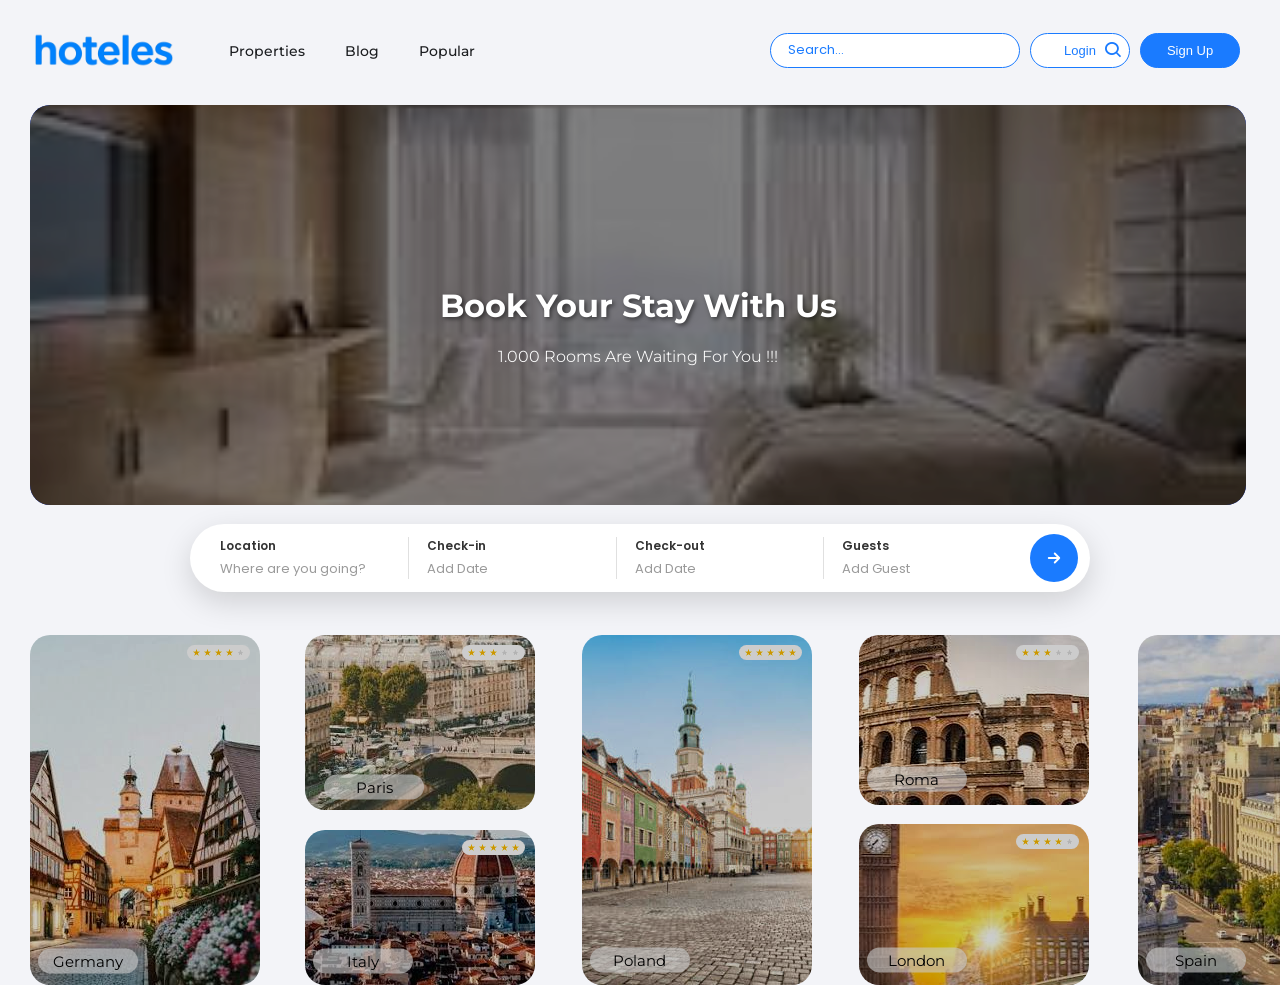
<file: index.html>
<!doctype html> 
<html lang="en">
  <head>
    <meta charset="UTF-8" />
    <meta name="viewport" content="width=device-width, initial-scale=1.0" />
    <link rel="stylesheet" href="style.css?v=4" />
    <link href='https://unpkg.com/boxicons@2.1.4/css/boxicons.min.css' rel='stylesheet'>
    <title>Document</title>
  </head>
  <body>
    <nav>
      <div class="nav-left">
        <div class="logo">
          <img src="logoo.png" alt="logo" class="img-logo" />
        </div>
        <ul>
          <li><a href="properties.html">Properties</a></li>
          <li><a href="blog.html">Blog</a></li>
          <li><a href="popular.html">Popular</a></li>
        </ul>
      </div>
      <div class="btn">
        <div class="search-bar">
          <input type="text" placeholder="Search..." />
          <button class="search-button" aria-label="Search">
            <i class='bx bx-search'></i>
          </button>
        </div>
        <button class="btn-login">Login</button>
        <button class="btn-signup">Sign Up</button>
      </div>
    </nav>
    <div class="container">
      <img src="hotel3.jpeg" alt="hotel" />
      <p class="hotel-title">Book Your Stay With Us</p>
      <p class="deskripsi">1.000 Rooms Are Waiting For You !!!</p>
    </div>
    <div class="Booking-bar">
      <div class="book-field">
        <label class="book-label">Location</label>
        <input
          class="book-input"
          type="text"
          placeholder="Where are you going?"
        />
      </div>
      <div class="book-field">
        <label class="book-label">Check-in</label>
        <input class="book-input" type="text" placeholder="Add Date" />
      </div>
      <div class="book-field">
        <label class="book-label">Check-out</label>
        <input class="book-input" type="text" placeholder="Add Date" />
      </div>
      <div class="book-field">
        <label class="book-label">Guests</label>
        <input class="book-input" type="text" placeholder="Add Guest" />
      </div>
      <button class="book-search" aria-label="Search">
        <svg
          width="18"
          height="18"
          viewBox="0 0 24 24"
          fill="none"
          xmlns="http://www.w3.org/2000/svg"
        >
          <path
            d="M5 12H19M19 12L13 6M19 12L13 18"
            stroke="white"
            stroke-width="2.5"
            stroke-linecap="round"
            stroke-linejoin="round"
          />
        </svg>
      </button>
    </div>
    <div class="er1">
      <img src="er1.jpeg" alt="hotel" />
      <div class="er1-text">
        <p>Germany</p>
      </div>
       <div class="star-rating">
  <span class="active">&#9733;</span> 
  <span class="active">&#9733;</span>
  <span class="active">&#9733;</span>
  <span class="active">&#9733;</span>
  <span class="inactive">&#9733;</span> 
</div>
    </div>
    <div class="er2">
      <img src="er2.jpeg" alt="hotel" />
      <div class="er2-text">
        <p>Paris</p>
      </div>
      <div class="star-rating">
  <span class="active">&#9733;</span> 
  <span class="active">&#9733;</span>
  <span class="active">&#9733;</span>
  <span class="inactive">&#9733;</span>
  <span class="inactive">&#9733;</span> 
</div>
    </div>
    <div class="er3">
      <img src="er3.jpeg" alt="hotel" />
      <div class="er3-text">
        <p>Italy</p>
      </div>
      <div class="star-rating">
  <span class="active">&#9733;</span> 
  <span class="active">&#9733;</span>
  <span class="active">&#9733;</span>
  <span class="active">&#9733;</span>
  <span class="active">&#9733;</span>
</div>
    </div>
    <div class="er4">
      <img src="er4.jpeg" alt="hotel" />
      <div class="er4-text">
        <p>Poland</p>
      </div>
      <div class="star-rating">
  <span class="active">&#9733;</span> 
  <span class="active">&#9733;</span>
  <span class="active">&#9733;</span>
  <span class="active">&#9733;</span>
  <span class="active">&#9733;</span>
</div>
    </div>
    <div class="er5">
      <img src="er5.jpeg" alt="hotel" />
      <div class="er5-text">
        <p>Roma</p>
      </div>
      <div class="star-rating">
  <span class="active">&#9733;</span> 
  <span class="active">&#9733;</span>
  <span class="active">&#9733;</span>
  <span class="inactive">&#9733;</span>
  <span class="inactive">&#9733;</span> 
</div>
    </div>
    <div class="er6">
      <img src="er6.jpeg" alt="hotel" />
      <div class="er6-text">
        <p>London</p>
      </div>
      <div class="star-rating">
  <span class="active">&#9733;</span> 
  <span class="active">&#9733;</span>
  <span class="active">&#9733;</span>
  <span class="active">&#9733;</span>
  <span class="inactive">&#9733;</span> 
</div>
    </div>
    <div class="er7">
      <img src="er7.jpeg" alt="hotel" />
      <div class="er7-text">
        <p>Spain</p>
      </div>
      <div class="star-rating">
  <span class="active">&#9733;</span> 
  <span class="active">&#9733;</span>
  <span class="active">&#9733;</span>
  <span class="active">&#9733;</span>
  <span class="inactive">&#9733;</span> 
</div>
    </div>
    </div>
  </body>
</html>
</file>
<file: style.css>
@import url("https://fonts.googleapis.com/css2?family=Poppins:wght@200;300;400;500;600;700&display=swap");
@import url("https://fonts.googleapis.com/css2?family=Montserrat:wght@100;200;300;400;500;600;700;800;900&display=swap");

* {
  margin: 0;
  padding: 0;
  box-sizing: border-box;
}

body {
  font-family: "Montserrat", sans-serif;
  background-color: #f3f4f8;
}

.container {
  width: 95%;
  height: 400px;
  display: flex;
  justify-content: center;
  align-items: center;
  background-color: #0937ec;
  border-radius: 20px;
  margin-top: 5px;
  margin-left: 30px;
  margin-bottom: 35px;
  position: relative;
  overflow: hidden;
}

.hotel-title {
  position: absolute;
  top: 50%;
  left: 50%;
  transform: translate(-50%, -50%);
  font-size: 32px;
  font-weight: 700;
  color: #ffffff;
  z-index: 2;
  text-shadow: 2px 2px 4px rgba(0, 0, 0, 0.5);
}

.Booking-bar {
  position: absolute;
  font-family: "Poppins", sans-serif;
  top: 62%;
  left: 50%;
  transform: translate(-50%, -50%);
  z-index: 3;
  background-color: white;
  border-radius: 999px;
  box-shadow: 0 10px 30px rgba(0, 0, 0, 0.15);
  width: 85%;
  max-width: 900px;
  display: flex;
  align-items: center;
  justify-content: space-between;
  padding: 10px 12px;
}

.book-field {
  display: flex;
  flex-direction: column;
  justify-content: center;
  padding: 0 18px;
  border-right: 1px solid #e0e0e0;
  flex: 1;
  min-width: 0;
}

.book-field:last-of-type {
  border-right: none;
}

.book-label {
  font-size: 12px;
  font-weight: 600;
  color: #333333;
  margin-bottom: 4px;
}

.book-input {
  border: none;
  outline: none;
  background: transparent;
  font-family: "Poppins", sans-serif;
  font-size: 13px;
  font-weight: 400;
  color: #000000;
  width: 100%;
}

.book-input::placeholder {
  color: #9a9a9a;
}

.book-search {
  flex-shrink: 0;
  width: 48px;
  height: 48px;
  border-radius: 50%;
  border: none;
  background-color: #1a7bff;
  color: #ffffff;
  display: flex;
  align-items: center;
  justify-content: center;
  cursor: pointer;
  transition: background-color 0.3s ease;
}

.book-search:hover {
  background-color: #0f64d8;
}

.deskripsi {
  font-family: "Montserrat", sans-serif;
  position: absolute;
  bottom: 130px;
  left: 50%;
  transform: translate(-50%, -50%);
  font-size: 16px;
  font-weight: 350;
  color: #ffffff;
  z-index: 2;
}

.container img {
  border-radius: 10px;
  width: 100%;
  height: 100%;
  object-fit: cover;
  filter: brightness(0.5);
}

nav {
  width: 100%;
  height: 100px;
  background-color: transparent;
  display: flex;
  justify-content: space-between;
  align-items: center;
  padding: 0 20px;
  text-align: center;
}

.search-bar {
  align-items: center;
  border: 1.5px solid #1a7bff;
  left: 200px;
  display: flex;
  border-radius: 20px;
  width: 250px;
  height: 35px;
  background: white;
  padding: 0 2px;
}

.search-bar input {
  border: none;
  outline: none;
  background: transparent;
  padding: 0 10px;
  font-family: "Poppins", sans-serif;
  font-size: 13px;
  font-weight: 400;
  color: #1a7bff;
  text-align: left;
  padding-left: 15px;
  align-items: center;
  top: 50%;
  transform: translateY(-1%);
}

.search-bar input::placeholder {
  color: #1a7bff;
}

.search-bar .search-button {
  border: none;
  outline: none;
  background: transparent;
  font-family: "Poppins", sans-serif;
  font-size: 20px;
  font-weight: 400;
  color: #1a7bff;
  left: 50%;
  top: 50%;
  transform: translate(270%, 5%);
  cursor: pointer;
}

.nav-left {
  display: flex;
  align-items: center;
  gap: 10px;
}

.logo {
  display: flex;
  align-items: center;
  margin-right: 20px;
  margin-left: 9px;
}

.logo img {
  width: 150px;
}

nav ul {
  display: flex;
  align-items: center;
}

nav ul li {
  list-style: none;
}

nav ul li a {
  font-size: 14px;
  font-weight: 500;
  color: #1c1e21;
  padding: 10px 20px;
  text-decoration: none;
}

nav ul li a:hover {
  color: #8c8c8c;
  border-bottom: 1.5px solid #8c8c8c;
}

nav ul li a:active {
  color: #8c8c8c;
  border-bottom: 1.5px solid #8c8c8c;
}

.btn {
  display: flex;
  align-items: center;
  gap: 10px;
  right: 200px;
}

.btn-login {
  background-color: #ffffff;
  font-size: 13px;
  font-weight: 500;
  border-radius: 20px;
  border-color: #1a7bff;
  border-style: solid;
  border-width: 1.5px;
  width: 100px;
  height: 35px;
  color: #1a7bff;
  transition: all 0.3s ease;
}

.btn-login:hover {
  background-color: #1a7bff;
  color: #ffffff;
  box-shadow: 0px 4px 15px rgba(58, 58, 58, 0.3);
  cursor: pointer;
}

.btn-signup {
  background-color: #1a7bff;
  font-size: 13px;
  font-weight: 500;
  border-radius: 20px;
  border-color: #1a7bff;
  border-style: solid;
  border-width: 1.5px;
  width: 100px;
  height: 35px;
  color: #fefefe;
  margin-right: 20px;
  transition: all 0.3s ease;
}

.btn-signup:hover {
  background-color: #ffffff;
  color: #1a7bff;
  box-shadow: 0px 4px 15px rgba(58, 58, 58, 0.3);
  cursor: pointer;
}

.er1 {
  width: 18%;
  height: 350px;
  display: flex;
  justify-content: center;
  align-items: center;
  background-color: #0937ec;
  border-radius: 20px;
  margin-top: 130px;
  margin-left: 30px;
  position: relative;
  overflow: hidden;
  filter: brightness(0.8);
}

.er2 {
  width: 18%;
  height: 175px;
  display: flex;
  justify-content: center;
  align-items: center;
  background-color: #0937ec;
  border-radius: 20px;
  margin-top: -350px;
  margin-left: 305px;
  position: relative;
  overflow: hidden;
  filter: brightness(0.8);
}
.er3 {
  width: 18%;
  height: 155px;
  display: flex;
  justify-content: center;
  align-items: center;
  background-color: #0937ec;
  border-radius: 20px;
  margin-top: 19.5px;
  margin-left: 305px;
  position: relative;
  overflow: hidden;
  filter: brightness(0.8);
}
.er4 {
  width: 18%;
  height: 350px;
  display: flex;
  justify-content: center;
  align-items: center;
  background-color: #0937ec;
  border-radius: 20px;
  margin-top: -350px;
  margin-left: 582px;
  position: relative;
  overflow: hidden;
  filter: brightness(0.8);
}
.er5 {
  width: 18%;
  height: 170px;
  display: flex;
  justify-content: center;
  align-items: center;
  background-color: #0937ec;
  border-radius: 20px;
  margin-top: -350px;
  margin-left: 859px;
  position: relative;
  overflow: hidden;
  filter: brightness(0.8);
}
.er6 {
  width: 18%;
  height: 160.5px;
  display: flex;
  justify-content: center;
  align-items: center;
  background-color: #0937ec;
  border-radius: 20px;
  margin-top: 19.5px;
  margin-left: 859px;
  position: relative;
  overflow: hidden;
  filter: brightness(0.8);
}
.er7 {
  width: 18%;
  height: 350px;
  display: flex;
  justify-content: center;
  align-items: center;
  background-color: #0937ec;
  border-radius: 20px;
  margin-top: -350px;
  margin-left: 1138px;
  position: relative;
  overflow: hidden;
  filter: brightness(0.8);
}

.er1-text {
  position: absolute;
  top: 93%;
  left: 25%;
  transform: translate(-50%, -50%);
  font-size: 15px;
  font-weight: 400;
  color: #000000;
  z-index: 2;
  background-color: rgba(255, 255, 255, 0.607);
  border-radius: 15px;
  width: 100px;
  height: 25px;
  display: flex;
  justify-content: center;
  align-items: center;
}

.star-rating {
  position: absolute;
  top: 10px;
  right: 10px;
  display: flex;
  gap: 2px;
  background-color: white;
  padding: 1px 5px;
  border-radius: 15px;
  font-size: 10px;
  filter: brightness(1.1);
}

.star-rating .active {
  color: rgb(255, 170, 0);
}

.star-rating .inactive {
  color: #ccc;
}

.er2-text {
  position: absolute;
  top: 87%;
  left: 30%;
  transform: translate(-50%, -50%);
  font-size: 15px;
  font-weight: 400;
  color: #000000;
  z-index: 2;
  background-color: rgba(255, 255, 255, 0.607);
  border-radius: 15px;
  width: 100px;
  height: 25px;
  display: flex;
  justify-content: center;
  align-items: center;
}
.er3-text {
  position: absolute;
  top: 85%;
  left: 25%;
  transform: translate(-50%, -50%);
  font-size: 15px;
  font-weight: 400;
  color: #000000;
  z-index: 2;
  background-color: rgba(255, 255, 255, 0.607);
  border-radius: 15px;
  width: 100px;
  height: 25px;
  display: flex;
  justify-content: center;
  align-items: center;
}
.er4-text {
  position: absolute;
  top: 93%;
  left: 25%;
  transform: translate(-50%, -50%);
  font-size: 15px;
  font-weight: 400;
  color: #000000;
  z-index: 2;
  background-color: rgba(255, 255, 255, 0.607);
  border-radius: 15px;
  width: 100px;
  height: 25px;
  display: flex;
  justify-content: center;
  align-items: center;
}
.er5-text {
  position: absolute;
  top: 85%;
  left: 25%;
  transform: translate(-50%, -50%);
  font-size: 15px;
  font-weight: 400;
  color: #000000;
  z-index: 2;
  background-color: rgba(255, 255, 255, 0.607);
  border-radius: 15px;
  width: 100px;
  height: 25px;
  display: flex;
  justify-content: center;
  align-items: center;
}
.er6-text {
  position: absolute;
  top: 85%;
  left: 25%;
  transform: translate(-50%, -50%);
  font-size: 15px;
  font-weight: 400;
  color: #000000;
  z-index: 2;
  background-color: rgba(255, 255, 255, 0.607);
  border-radius: 15px;
  width: 100px;
  height: 25px;
  display: flex;
  justify-content: center;
  align-items: center;
}
.er7-text {
  position: absolute;
  top: 93%;
  left: 25%;
  transform: translate(-50%, -50%);
  font-size: 15px;
  font-weight: 400;
  color: #000000;
  z-index: 2;
  background-color: rgba(255, 255, 255, 0.607);
  border-radius: 15px;
  width: 100px;
  height: 25px;
  display: flex;
  justify-content: center;
  align-items: center;
}

h1 {
  font-family: "Montserrat", sans-serif;
  position: absolute;
  top: 14.5%;
  left: 3%;
}

.card1 {
  position: relative;
  display: flex;
  align-items: center;
  gap: 15px;
  width: 95%;
  height: 250px;
  padding: 15px;
  background-color: white;
  border-radius: 20px;
  margin: 5px 0 35px 30px;
  overflow: hidden;
  top: 70px;
  box-shadow: 0 10px 30px rgba(0, 0, 0, 0.02);
}

.card1 img {
  width: 40%;
  height: 100%;
  object-fit: cover;
  border-radius: 10px;
}

.card-deskripsi1 p {
  display: flex;
  align-items: center;
  gap: 5px;
  transform: translateY(170%);
  font-size: 15px;
  font-weight: 500;
  color: #000000;
  margin-top: 5px;
}

.card-deskripsi1 a {
  display: flex;
  align-items: center;
  gap: 5px;
  transform: translateY(-50%);
  font-size: 15px;
  font-weight: 400;
  color: #48474793;
  margin-bottom: 4px;
}

.card-deskripsi1 b {
  font-family: "Poppins", sans-serif;
  position: absolute;
  font-size: 25px;
  font-weight: 600;
  color: #000000;
  bottom: 200px;
}

.card-deskripsi1 ba {
  font-family: "Poppins", sans-serif;
  position: absolute;
  font-size: 16px;
  font-weight: 600;
  color: #000000;
  bottom: 120px;
}

.card-deskripsi1 has {
  font-family: "Poppins", sans-serif;
  background-color: white;
  position: absolute;
  color: #1a7bff;
  bottom: 16px;
  left: 660px;
  border-radius: 15px;
  padding: 2px 10px;
  font-size: 14px;
  border: 1.5px solid #1a7bff;
}
.card-deskripsi1 hasi {
  font-family: "Poppins", sans-serif;
  position: absolute;
  color: #1a7bff;
  bottom: 16px;
  left: 562px;
  background-color: white;
  border-radius: 15px;
  padding: 2px 10px;
  font-size: 14px;
  border: 1.5px solid #1a7bff;
}

.card-deskripsi1 button {
  align-items: center;
  gap: 5px;
  background: #1a7bff;
  font-family: "Poppins", sans-serif;
  font-size: 13px;
  font-weight: 400;
  color: #ffffff;
  left: 50%;
  top: 50%;
  transform: translate(294%, 147%);
  cursor: pointer;
  border-radius: 20px;
  width: 80%;
  height: 35px;
  outline: none;
  border: none;
}

.card-deskripsi1 price {
  font-family: "montserrat", sans-serif;
  position: absolute;
  color: #000000;
  bottom: 75px;
  right: 20px;
  padding: 2px 10px;
  font-size: 25px;
  font-weight: 750;
}

.card-deskripsi1 night {
  font-family: "montserrat", sans-serif;
  position: absolute;
  color: #000000;
  bottom: 56px;
  right: 20px;
  padding: 2px 10px;
  font-size: 15px;
  font-weight: 400;
}

.card-deskripsi1 rate {
  font-family: "montserrat", sans-serif;
  position: absolute;
  color: #009814;
  bottom: 219px;
  right: 80px;
  padding: 2px 10px;
  font-size: 15px;
  font-weight: 600;
}

.card-deskripsi1 pe {
  font-family: "montserrat", sans-serif;
  position: absolute;
  color: #48474793;
  bottom: 200px;
  right: 80px;
  padding: 2px 10px;
  font-size: 12px;
  font-weight: 400;
}

.star-rating1 a {
  position: absolute;
  font-family: "montserrat", sans-serif;
  position: absolute;
  background-color: #e5e4e4bd;
  color: #009814;
  border-radius: 15px;
  padding: 5px 15px;
  top: 30px;
  right: 16px;
  font-size: 15px;
  font-weight: 600;
}

.card-deskripsi2 p {
  display: flex;
  align-items: center;
  gap: 5px;
  transform: translateY(170%);
  font-size: 15px;
  font-weight: 500;
  color: #000000;
  margin-top: 5px;
}

.card-deskripsi2 a {
  display: flex;
  align-items: center;
  gap: 5px;
  transform: translateY(-50%);
  font-size: 15px;
  font-weight: 400;
  color: #48474793;
  margin-bottom: 4px;
}

.card-deskripsi2 b {
  font-family: "Poppins", sans-serif;
  position: absolute;
  font-size: 25px;
  font-weight: 600;
  color: #000000;
  bottom: 200px;
}

.card-deskripsi2 ba {
  font-family: "Poppins", sans-serif;
  position: absolute;
  font-size: 16px;
  font-weight: 600;
  color: #000000;
  bottom: 120px;
}

.card-deskripsi2 has {
  font-family: "Poppins", sans-serif;
  background-color: white;
  position: absolute;
  color: #1a7bff;
  bottom: 16px;
  left: 660px;
  border-radius: 15px;
  padding: 2px 10px;
  font-size: 14px;
  border: 1.5px solid #1a7bff;
}
.card-deskripsi2 hasi {
  font-family: "Poppins", sans-serif;
  position: absolute;
  color: #1a7bff;
  bottom: 16px;
  left: 562px;
  background-color: white;
  border-radius: 15px;
  padding: 2px 10px;
  font-size: 14px;
  border: 1.5px solid #1a7bff;
}

.card-deskripsi2 button {
  align-items: center;
  gap: 5px;
  background: #1a7bff;
  font-family: "Poppins", sans-serif;
  font-size: 13px;
  font-weight: 400;
  color: #ffffff;
  left: 50%;
  top: 50%;
  transform: translate(294%, 147%);
  cursor: pointer;
  border-radius: 20px;
  width: 80%;
  height: 35px;
  outline: none;
  border: none;
}

.card-deskripsi2 price {
  font-family: "montserrat", sans-serif;
  position: absolute;
  color: #000000;
  bottom: 75px;
  right: 20px;
  padding: 2px 10px;
  font-size: 25px;
  font-weight: 750;
}

.card-deskripsi2 night {
  font-family: "montserrat", sans-serif;
  position: absolute;
  color: #000000;
  bottom: 56px;
  right: 20px;
  padding: 2px 10px;
  font-size: 15px;
  font-weight: 400;
}

.card-deskripsi2 rate {
  font-family: "montserrat", sans-serif;
  position: absolute;
  color: #00a6ff;
  bottom: 219px;
  right: 80px;
  padding: 2px 10px;
  font-size: 15px;
  font-weight: 600;
}

.card-deskripsi2 pe {
  font-family: "montserrat", sans-serif;
  position: absolute;
  color: #48474793;
  bottom: 200px;
  right: 80px;
  padding: 2px 10px;
  font-size: 12px;
  font-weight: 400;
}

.star-rating2 a {
  position: absolute;
  font-family: "montserrat", sans-serif;
  position: absolute;
  background-color: #e5e4e4bd;
  color: #00a6ff;
  border-radius: 15px;
  padding: 5px 15px;
  top: 30px;
  right: 16px;
  font-size: 15px;
  font-weight: 600;
}

.card-deskripsi3 p {
  display: flex;
  align-items: center;
  gap: 5px;
  transform: translateY(170%);
  font-size: 15px;
  font-weight: 500;
  color: #000000;
  margin-top: 5px;
}

.card-deskripsi3 a {
  display: flex;
  align-items: center;
  gap: 5px;
  transform: translateY(-50%);
  font-size: 15px;
  font-weight: 400;
  color: #48474793;
  margin-bottom: 4px;
}

.card-deskripsi3 b {
  font-family: "Poppins", sans-serif;
  position: absolute;
  font-size: 25px;
  font-weight: 600;
  color: #000000;
  bottom: 200px;
}

.card-deskripsi3 ba {
  font-family: "Poppins", sans-serif;
  position: absolute;
  font-size: 16px;
  font-weight: 600;
  color: #000000;
  bottom: 120px;
}

.card-deskripsi3 has {
  font-family: "Poppins", sans-serif;
  background-color: white;
  position: absolute;
  color: #1a7bff;
  bottom: 16px;
  left: 660px;
  border-radius: 15px;
  padding: 2px 10px;
  font-size: 14px;
  border: 1.5px solid #1a7bff;
}
.card-deskripsi3 hasi {
  font-family: "Poppins", sans-serif;
  position: absolute;
  color: #1a7bff;
  bottom: 16px;
  left: 562px;
  background-color: white;
  border-radius: 15px;
  padding: 2px 10px;
  font-size: 14px;
  border: 1.5px solid #1a7bff;
}

.card-deskripsi3 button {
  align-items: center;
  gap: 5px;
  background: #1a7bff;
  font-family: "Poppins", sans-serif;
  font-size: 13px;
  font-weight: 400;
  color: #ffffff;
  left: 50%;
  top: 50%;
  transform: translate(294%, 147%);
  cursor: pointer;
  border-radius: 20px;
  width: 80%;
  height: 35px;
  outline: none;
  border: none;
}

.card-deskripsi3 price {
  font-family: "montserrat", sans-serif;
  position: absolute;
  color: #000000;
  bottom: 75px;
  right: 20px;
  padding: 2px 10px;
  font-size: 25px;
  font-weight: 750;
}

.card-deskripsi3 night {
  font-family: "montserrat", sans-serif;
  position: absolute;
  color: #000000;
  bottom: 56px;
  right: 20px;
  padding: 2px 10px;
  font-size: 15px;
  font-weight: 400;
}

.card-deskripsi3 rate {
  font-family: "montserrat", sans-serif;
  position: absolute;
  color: #ffc800;
  bottom: 219px;
  right: 80px;
  padding: 2px 10px;
  font-size: 15px;
  font-weight: 600;
}

.card-deskripsi3 pe {
  font-family: "montserrat", sans-serif;
  position: absolute;
  color: #48474793;
  bottom: 200px;
  right: 80px;
  padding: 2px 10px;
  font-size: 12px;
  font-weight: 400;
}

.star-rating3 a {
  position: absolute;
  font-family: "montserrat", sans-serif;
  position: absolute;
  background-color: #e5e4e4bd;
  color: #ffc800;
  border-radius: 15px;
  padding: 5px 15px;
  top: 30px;
  right: 16px;
  font-size: 15px;
  font-weight: 600;
}
.card-deskripsi4 p {
  display: flex;
  align-items: center;
  gap: 5px;
  transform: translateY(170%);
  font-size: 15px;
  font-weight: 500;
  color: #000000;
  margin-top: 5px;
}

.card-deskripsi4 a {
  display: flex;
  align-items: center;
  gap: 5px;
  transform: translateY(-50%);
  font-size: 15px;
  font-weight: 400;
  color: #48474793;
  margin-bottom: 4px;
}

.card-deskripsi4 b {
  font-family: "Poppins", sans-serif;
  position: absolute;
  font-size: 25px;
  font-weight: 600;
  color: #000000;
  bottom: 200px;
}

.card-deskripsi4 ba {
  font-family: "Poppins", sans-serif;
  position: absolute;
  font-size: 16px;
  font-weight: 600;
  color: #000000;
  bottom: 120px;
}

.card-deskripsi4 has {
  font-family: "Poppins", sans-serif;
  background-color: white;
  position: absolute;
  color: #1a7bff;
  bottom: 16px;
  left: 660px;
  border-radius: 15px;
  padding: 2px 10px;
  font-size: 14px;
  border: 1.5px solid #1a7bff;
}
.card-deskripsi4 hasi {
  font-family: "Poppins", sans-serif;
  position: absolute;
  color: #1a7bff;
  bottom: 16px;
  left: 562px;
  background-color: white;
  border-radius: 15px;
  padding: 2px 10px;
  font-size: 14px;
  border: 1.5px solid #1a7bff;
}

.card-deskripsi4 button {
  align-items: center;
  gap: 5px;
  background: #1a7bff;
  font-family: "Poppins", sans-serif;
  font-size: 13px;
  font-weight: 400;
  color: #ffffff;
  left: 50%;
  top: 50%;
  transform: translate(294%, 147%);
  cursor: pointer;
  border-radius: 20px;
  width: 80%;
  height: 35px;
  outline: none;
  border: none;
}

.card-deskripsi4 price {
  font-family: "montserrat", sans-serif;
  position: absolute;
  color: #000000;
  bottom: 75px;
  right: 20px;
  padding: 2px 10px;
  font-size: 25px;
  font-weight: 750;
}

.card-deskripsi4 night {
  font-family: "montserrat", sans-serif;
  position: absolute;
  color: #000000;
  bottom: 56px;
  right: 20px;
  padding: 2px 10px;
  font-size: 15px;
  font-weight: 400;
}

.card-deskripsi4 rate {
  font-family: "montserrat", sans-serif;
  position: absolute;
  color: #009814;
  bottom: 219px;
  right: 80px;
  padding: 2px 10px;
  font-size: 15px;
  font-weight: 600;
}

.card-deskripsi4 pe {
  font-family: "montserrat", sans-serif;
  position: absolute;
  color: #48474793;
  bottom: 200px;
  right: 80px;
  padding: 2px 10px;
  font-size: 12px;
  font-weight: 400;
}

.star-rating4 a {
  position: absolute;
  font-family: "montserrat", sans-serif;
  position: absolute;
  background-color: #e5e4e4bd;
  color: #009814;
  border-radius: 15px;
  padding: 5px 15px;
  top: 30px;
  right: 16px;
  font-size: 15px;
  font-weight: 600;
}
.card-deskripsi5 p {
  display: flex;
  align-items: center;
  gap: 5px;
  transform: translateY(170%);
  font-size: 15px;
  font-weight: 500;
  color: #000000;
  margin-top: 5px;
}

.card-deskripsi5 a {
  display: flex;
  align-items: center;
  gap: 5px;
  transform: translateY(-50%);
  font-size: 15px;
  font-weight: 400;
  color: #48474793;
  margin-bottom: 4px;
}

.card-deskripsi5 b {
  font-family: "Poppins", sans-serif;
  position: absolute;
  font-size: 25px;
  font-weight: 600;
  color: #000000;
  bottom: 200px;
}

.card-deskripsi5 ba {
  font-family: "Poppins", sans-serif;
  position: absolute;
  font-size: 16px;
  font-weight: 600;
  color: #000000;
  bottom: 120px;
}

.card-deskripsi5 has {
  font-family: "Poppins", sans-serif;
  background-color: white;
  position: absolute;
  color: #1a7bff;
  bottom: 16px;
  left: 660px;
  border-radius: 15px;
  padding: 2px 10px;
  font-size: 14px;
  border: 1.5px solid #1a7bff;
}
.card-deskripsi5 hasi {
  font-family: "Poppins", sans-serif;
  position: absolute;
  color: #1a7bff;
  bottom: 16px;
  left: 562px;
  background-color: white;
  border-radius: 15px;
  padding: 2px 10px;
  font-size: 14px;
  border: 1.5px solid #1a7bff;
}

.card-deskripsi5 button {
  align-items: center;
  gap: 5px;
  background: #1a7bff;
  font-family: "Poppins", sans-serif;
  font-size: 13px;
  font-weight: 400;
  color: #ffffff;
  left: 50%;
  top: 50%;
  transform: translate(294%, 147%);
  cursor: pointer;
  border-radius: 20px;
  width: 80%;
  height: 35px;
  outline: none;
  border: none;
}

.card-deskripsi5 price {
  font-family: "montserrat", sans-serif;
  position: absolute;
  color: #000000;
  bottom: 75px;
  right: 20px;
  padding: 2px 10px;
  font-size: 25px;
  font-weight: 750;
}

.card-deskripsi5 night {
  font-family: "montserrat", sans-serif;
  position: absolute;
  color: #000000;
  bottom: 56px;
  right: 20px;
  padding: 2px 10px;
  font-size: 15px;
  font-weight: 400;
}

.card-deskripsi5 rate {
  font-family: "montserrat", sans-serif;
  position: absolute;
  color: #00a6ff;
  bottom: 219px;
  right: 80px;
  padding: 2px 10px;
  font-size: 15px;
  font-weight: 600;
}

.card-deskripsi5 pe {
  font-family: "montserrat", sans-serif;
  position: absolute;
  color: #48474793;
  bottom: 200px;
  right: 80px;
  padding: 2px 10px;
  font-size: 12px;
  font-weight: 400;
}

.star-rating5 a {
  position: absolute;
  font-family: "montserrat", sans-serif;
  position: absolute;
  background-color: #e5e4e4bd;
  color: #00a6ff;
  border-radius: 15px;
  padding: 5px 15px;
  top: 30px;
  right: 16px;
  font-size: 15px;
  font-weight: 600;
}

.card-deskripsi6 p {
  display: flex;
  align-items: center;
  gap: 5px;
  transform: translateY(170%);
  font-size: 15px;
  font-weight: 500;
  color: #000000;
  margin-top: 5px;
}

.card-deskripsi6 a {
  display: flex;
  align-items: center;
  gap: 5px;
  transform: translateY(-50%);
  font-size: 15px;
  font-weight: 400;
  color: #48474793;
  margin-bottom: 4px;
}

.card-deskripsi6 b {
  font-family: "Poppins", sans-serif;
  position: absolute;
  font-size: 25px;
  font-weight: 600;
  color: #000000;
  bottom: 200px;
}

.card-deskripsi6 ba {
  font-family: "Poppins", sans-serif;
  position: absolute;
  font-size: 16px;
  font-weight: 600;
  color: #000000;
  bottom: 120px;
}

.card-deskripsi6 has {
  font-family: "Poppins", sans-serif;
  background-color: white;
  position: absolute;
  color: #1a7bff;
  bottom: 16px;
  left: 660px;
  border-radius: 15px;
  padding: 2px 10px;
  font-size: 14px;
  border: 1.5px solid #1a7bff;
}
.card-deskripsi6 hasi {
  font-family: "Poppins", sans-serif;
  position: absolute;
  color: #1a7bff;
  bottom: 16px;
  left: 562px;
  background-color: white;
  border-radius: 15px;
  padding: 2px 10px;
  font-size: 14px;
  border: 1.5px solid #1a7bff;
}

.card-deskripsi6 button {
  align-items: center;
  gap: 5px;
  background: #1a7bff;
  font-family: "Poppins", sans-serif;
  font-size: 13px;
  font-weight: 400;
  color: #ffffff;
  left: 50%;
  top: 50%;
  transform: translate(294%, 147%);
  cursor: pointer;
  border-radius: 20px;
  width: 80%;
  height: 35px;
  outline: none;
  border: none;
}

.card-deskripsi6 price {
  font-family: "montserrat", sans-serif;
  position: absolute;
  color: #000000;
  bottom: 75px;
  right: 20px;
  padding: 2px 10px;
  font-size: 25px;
  font-weight: 750;
}

.card-deskripsi6 night {
  font-family: "montserrat", sans-serif;
  position: absolute;
  color: #000000;
  bottom: 56px;
  right: 20px;
  padding: 2px 10px;
  font-size: 15px;
  font-weight: 400;
}

.card-deskripsi6 rate {
  font-family: "montserrat", sans-serif;
  position: absolute;
  color: #009814;
  bottom: 219px;
  right: 80px;
  padding: 2px 10px;
  font-size: 15px;
  font-weight: 600;
}

.card-deskripsi6 pe {
  font-family: "montserrat", sans-serif;
  position: absolute;
  color: #48474793;
  bottom: 200px;
  right: 80px;
  padding: 2px 10px;
  font-size: 12px;
  font-weight: 400;
}

.star-rating6 a {
  position: absolute;
  font-family: "montserrat", sans-serif;
  position: absolute;
  background-color: #e5e4e4bd;
  color: #009814;
  border-radius: 15px;
  padding: 5px 15px;
  top: 30px;
  right: 16px;
  font-size: 15px;
  font-weight: 600;
}

.card-deskripsi7 p {
  display: flex;
  align-items: center;
  gap: 5px;
  transform: translateY(170%);
  font-size: 15px;
  font-weight: 500;
  color: #000000;
  margin-top: 5px;
}

.card-deskripsi7 a {
  display: flex;
  align-items: center;
  gap: 5px;
  transform: translateY(-50%);
  font-size: 15px;
  font-weight: 400;
  color: #48474793;
  margin-bottom: 4px;
}

.card-deskripsi7 b {
  font-family: "Poppins", sans-serif;
  position: absolute;
  font-size: 25px;
  font-weight: 600;
  color: #000000;
  bottom: 200px;
}

.card-deskripsi7 ba {
  font-family: "Poppins", sans-serif;
  position: absolute;
  font-size: 16px;
  font-weight: 600;
  color: #000000;
  bottom: 120px;
}

.card-deskripsi7 has {
  font-family: "Poppins", sans-serif;
  background-color: white;
  position: absolute;
  color: #1a7bff;
  bottom: 16px;
  left: 660px;
  border-radius: 15px;
  padding: 2px 10px;
  font-size: 14px;
  border: 1.5px solid #1a7bff;
}
.card-deskripsi7 hasi {
  font-family: "Poppins", sans-serif;
  position: absolute;
  color: #1a7bff;
  bottom: 16px;
  left: 562px;
  background-color: white;
  border-radius: 15px;
  padding: 2px 10px;
  font-size: 14px;
  border: 1.5px solid #1a7bff;
}

.card-deskripsi7 button {
  align-items: center;
  gap: 5px;
  background: #1a7bff;
  font-family: "Poppins", sans-serif;
  font-size: 13px;
  font-weight: 400;
  color: #ffffff;
  left: 50%;
  top: 50%;
  transform: translate(294%, 147%);
  cursor: pointer;
  border-radius: 20px;
  width: 80%;
  height: 35px;
  outline: none;
  border: none;
}

.card-deskripsi7 price {
  font-family: "montserrat", sans-serif;
  position: absolute;
  color: #000000;
  bottom: 75px;
  right: 20px;
  padding: 2px 10px;
  font-size: 25px;
  font-weight: 750;
}

.card-deskripsi7 night {
  font-family: "montserrat", sans-serif;
  position: absolute;
  color: #000000;
  bottom: 56px;
  right: 20px;
  padding: 2px 10px;
  font-size: 15px;
  font-weight: 400;
}

.card-deskripsi7 rate {
  font-family: "montserrat", sans-serif;
  position: absolute;
  color: #00a6ff;
  bottom: 219px;
  right: 80px;
  padding: 2px 10px;
  font-size: 15px;
  font-weight: 600;
}

.card-deskripsi7 pe {
  font-family: "montserrat", sans-serif;
  position: absolute;
  color: #48474793;
  bottom: 200px;
  right: 80px;
  padding: 2px 10px;
  font-size: 12px;
  font-weight: 400;
}

.star-rating7 a {
  position: absolute;
  font-family: "montserrat", sans-serif;
  position: absolute;
  background-color: #e5e4e4bd;
  color: #00a6ff;
  border-radius: 15px;
  padding: 5px 15px;
  top: 30px;
  right: 16px;
  font-size: 15px;
  font-weight: 600;
}
.card-deskripsi8 p {
  display: flex;
  align-items: center;
  gap: 5px;
  transform: translateY(170%);
  font-size: 15px;
  font-weight: 500;
  color: #000000;
  margin-top: 5px;
}

.card-deskripsi8 a {
  display: flex;
  align-items: center;
  gap: 5px;
  transform: translateY(-50%);
  font-size: 15px;
  font-weight: 400;
  color: #48474793;
  margin-bottom: 4px;
}

.card-deskripsi8 b {
  font-family: "Poppins", sans-serif;
  position: absolute;
  font-size: 25px;
  font-weight: 600;
  color: #000000;
  bottom: 200px;
}

.card-deskripsi8 ba {
  font-family: "Poppins", sans-serif;
  position: absolute;
  font-size: 16px;
  font-weight: 600;
  color: #000000;
  bottom: 120px;
}

.card-deskripsi8 has {
  font-family: "Poppins", sans-serif;
  background-color: white;
  position: absolute;
  color: #1a7bff;
  bottom: 16px;
  left: 660px;
  border-radius: 15px;
  padding: 2px 10px;
  font-size: 14px;
  border: 1.5px solid #1a7bff;
}
.card-deskripsi8 hasi {
  font-family: "Poppins", sans-serif;
  position: absolute;
  color: #1a7bff;
  bottom: 16px;
  left: 562px;
  background-color: white;
  border-radius: 15px;
  padding: 2px 10px;
  font-size: 14px;
  border: 1.5px solid #1a7bff;
}

.card-deskripsi8 button {
  align-items: center;
  gap: 5px;
  background: #1a7bff;
  font-family: "Poppins", sans-serif;
  font-size: 13px;
  font-weight: 400;
  color: #ffffff;
  left: 50%;
  top: 50%;
  transform: translate(294%, 147%);
  cursor: pointer;
  border-radius: 20px;
  width: 80%;
  height: 35px;
  outline: none;
  border: none;
}

.card-deskripsi8 price {
  font-family: "montserrat", sans-serif;
  position: absolute;
  color: #000000;
  bottom: 75px;
  right: 20px;
  padding: 2px 10px;
  font-size: 25px;
  font-weight: 750;
}

.card-deskripsi8 night {
  font-family: "montserrat", sans-serif;
  position: absolute;
  color: #000000;
  bottom: 56px;
  right: 20px;
  padding: 2px 10px;
  font-size: 15px;
  font-weight: 400;
}

.card-deskripsi8 rate {
  font-family: "montserrat", sans-serif;
  position: absolute;
  color: #009814;
  bottom: 219px;
  right: 80px;
  padding: 2px 10px;
  font-size: 15px;
  font-weight: 600;
}

.card-deskripsi8 pe {
  font-family: "montserrat", sans-serif;
  position: absolute;
  color: #48474793;
  bottom: 200px;
  right: 80px;
  padding: 2px 10px;
  font-size: 12px;
  font-weight: 400;
}

.star-rating8 a {
  position: absolute;
  font-family: "montserrat", sans-serif;
  position: absolute;
  background-color: #e5e4e4bd;
  color: #009814;
  border-radius: 15px;
  padding: 5px 15px;
  top: 30px;
  right: 16px;
  font-size: 15px;
  font-weight: 600;
}

.container-blog {
  width: 100%;
  height: 300px;
  display: flex;
  justify-content: center;
  align-items: center;
  background-color: #0937ec;
  margin-top: 5px;
  margin-bottom: 35px;
  position: relative;
  overflow: hidden;
}
.container-blog img {
  border-radius: 1px;
  width: 100%;
  height: 100%;
  object-fit: cover;
  filter: brightness(0.5);
}

.hotel-title-blog {
  font-family: "Montserrat", sans-serif;
  position: absolute;
  top: 30%;
  left: 50%;
  transform: translate(-95%, -30%);
  font-size: 40px;
  font-weight: 700;
  color: #ffffff;
  z-index: 2;
  text-shadow: 2px 2px 4px rgba(0, 0, 0, 0.5);
}

.deskripsi11 {
  font-family: "Montserrat", sans-serif;
  position: absolute;
  bottom: 50px;
  left: 50%;
  transform: translate(-95%, -50%);
  font-size: 18px;
  font-weight: 350;
  color: #ffffff;
  z-index: 2;
}

.container-blog1 {
  width: 20%;
  height: 230px;
  display: flex;
  justify-content: center;
  align-items: center;
  background-color: #ffffff;
  border-radius: 10px;
  margin-top: 70px;
  margin-left: 50px;
  position: relative;
  overflow: hidden;
}

.blog1 {
  width: 20%;
  height: 125px;
  display: flex;
  justify-content: center;
  align-items: center;
  background-color: #ffffff;
  margin-top: -230px;
  margin-left: 50px;
  border-radius: 10px;
  position: relative;
  overflow: hidden;
}

.blog1 img {
  width: 100%;
  height: 100%;
  object-fit: cover;
}

.container-blog2 {
  width: 20%;
  height: 230px;
  display: flex;
  justify-content: center;
  align-items: center;
  background-color: #ffffff;
  border-radius: 10px;
  margin-top: -126px;
  margin-left: 400px;
  position: relative;
  overflow: hidden;
}

.blog2 {
  width: 20%;
  height: 125px;
  display: flex;
  justify-content: center;
  align-items: center;
  background-color: #ffffff;
  margin-top: -230px;
  margin-left: 400px;
  border-radius: 10px;
  position: relative;
  overflow: hidden;
}

.blog2 img {
  width: 100%;
  height: 100%;
  object-fit: cover;
}

.container-blog3 {
  width: 20%;
  height: 230px;
  display: flex;
  justify-content: center;
  align-items: center;
  background-color: #ffffff;
  border-radius: 10px;
  margin-top: -125px;
  margin-left: 750px;
  position: relative;
  overflow: hidden;
}

.blog3 {
  width: 285px;
  height: 125px;
  display: flex;
  justify-content: center;
  align-items: center;
  background-color: #ffffff;
  margin-top: -230px;
  margin-left: 750px;
  border-radius: 10px;
  position: relative;
  overflow: hidden;
}
.blog3 img {
  width: 100%;
  height: 100%;
  object-fit: cover;
}
.container-blog4 {
  width: 20%;
  height: 230px;
  display: flex;
  justify-content: center;
  align-items: center;
  background-color: #ffffff;
  border-radius: 10px;
  margin-top: -125px;
  margin-left: 1100px;
  position: relative;
  overflow: hidden;
}

.blog4 {
  width: 285px;
  height: 125px;
  display: flex;
  justify-content: center;
  align-items: center;
  background-color: #ffffff;
  margin-top: -230px;
  margin-left: 1100px;
  border-radius: 10px;
  position: relative;
  overflow: hidden;
}
.blog4 img {
  width: 100%;
  height: 100%;
  object-fit: cover;
}
.container-blog5 {
  width: 20%;
  height: 230px;
  display: flex;
  justify-content: center;
  align-items: center;
  background-color: #ffffff;
  border-radius: 10px;
  margin-top: 135px;
  margin-left: 50px;
  position: relative;
  overflow: hidden;
}

.blog5 {
  width: 285px;
  height: 125px;
  display: flex;
  justify-content: center;
  align-items: center;
  background-color: #ffffff;
  margin-top: -230px;
  margin-left: 50px;
  border-radius: 10px;
  position: relative;
  overflow: hidden;
}
.blog5 img {
  width: 100%;
  height: 100%;
  object-fit: cover;
}
.container-blog6 {
  width: 20%;
  height: 230px;
  display: flex;
  justify-content: center;
  align-items: center;
  background-color: #ffffff;
  border-radius: 10px;
  margin-top: -125px;
  margin-left: 400px;
  position: relative;
  overflow: hidden;
}

.blog6 {
  width: 285px;
  height: 125px;
  display: flex;
  justify-content: center;
  align-items: center;
  background-color: #ffffff;
  margin-top: -230px;
  margin-left: 400px;
  border-radius: 10px;
  position: relative;
  overflow: hidden;
}
.blog6 img {
  width: 100%;
  height: 100%;
  object-fit: cover;
}
.container-blog7 {
  width: 20%;
  height: 230px;
  display: flex;
  justify-content: center;
  align-items: center;
  background-color: #ffffff;
  border-radius: 10px;
  margin-top: -125px;
  margin-left: 750px;
  position: relative;
  overflow: hidden;
}

.blog7 {
  width: 285px;
  height: 125px;
  display: flex;
  justify-content: center;
  align-items: center;
  background-color: #ffffff;
  margin-top: -230px;
  margin-left: 750px;
  border-radius: 10px;
  position: relative;
  overflow: hidden;
}
.blog7 img {
  width: 100%;
  height: 100%;
  object-fit: cover;
}
.container-blog8 {
  width: 20%;
  height: 230px;
  display: flex;
  justify-content: center;
  align-items: center;
  background-color: #ffffff;
  border-radius: 10px;
  margin-top: -125px;
  margin-left: 1100px;
  position: relative;
  overflow: hidden;
}

.blog8 {
  width: 285px;
  height: 125px;
  display: flex;
  justify-content: center;
  align-items: center;
  background-color: #ffffff;
  margin-top: -230px;
  margin-left: 1100px;
  border-radius: 10px;
  position: relative;
  overflow: hidden;
}
.blog8 img {
  width: 100%;
  height: 100%;
  object-fit: cover;
}
</file>
